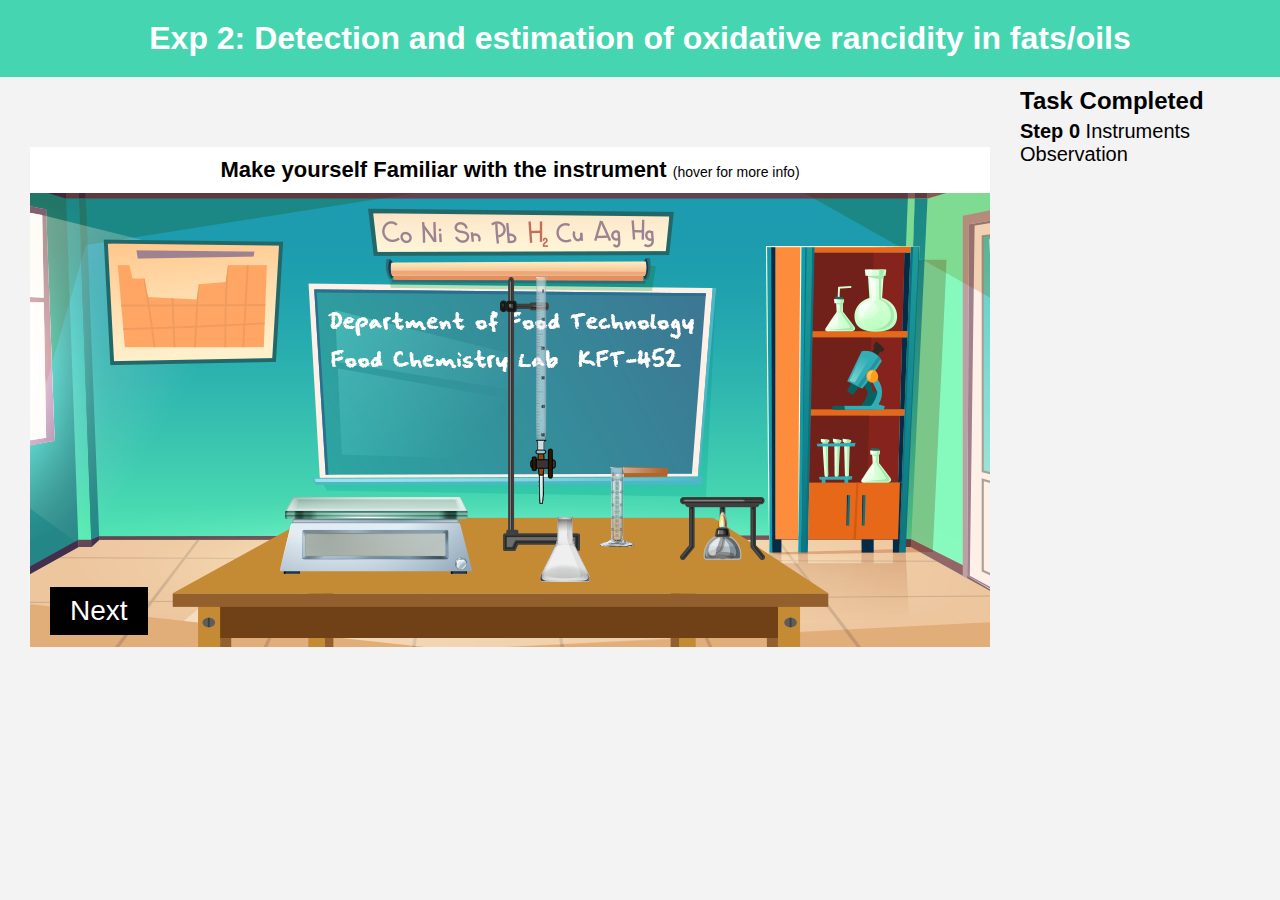
<file: simulation/index.html>
<!DOCTYPE html>
<html lang="en">

<head>
  <meta charset="UTF-8">
  <title>HBTU vLab</title>

  <link rel="stylesheet" href="./style/index.css" />
</head>

<body>
  <header>
    <h1>Exp 2: Detection and estimation of oxidative rancidity in fats/oils</h1>
  </header>

  <main>
    <div class="super-container">
      <div class="hero">
        <div id="expriment" style="background-image: url('./assets/bg.png');">
          <div class="step active" id="step-0">
            <p style="text-align: center; font-size: 22px; width: 100%; background: #fff;padding: 10px 0;">Make yourself
              Familiar with the instrument <small style="font-size: 14px;">(hover for more info)</small>
            </p>

            <div class="instruments">
              <span class="tooltip element" style="top: 320px;left: 570px;">
                <img src="./assets/measuring cylinder.png" />
                <span class="tooltiptext">Measuring cylinder</span>
              </span>
              <span class="tooltip element" style="top: 370px;left: 510px;">
                <img src="./assets/empty flask.png" />
                <span class="tooltiptext">Conical Flask</span>
              </span>
              <span class="tooltip element" style="left: 250px;top: 350px;">
                <img src="./assets/weighing-scale.png" />
                <span class="tooltiptext">Weighing Scale</span>
              </span>

              <span class="tooltip element" style="left: 650px;top: 350px;">
                <img src="./assets/gas stove.png" />
                <span class="tooltiptext">Burner</span>
              </span>

              <span class="tooltip element" style="top: 130px; left: 500px; z-index: 1;">
                <img src="./assets/burette/ff0.png" />
                <span class="tooltiptext">Burette</span>
              </span>

              <img src="assets/burette/burette stand.png" class="element" style="top: 130px; left: 470px;z-index: 0;">
            </div>

          </div>

          <div class="step" id="step-1">
            <p style="text-align: center; font-size: 28px; background: #fff;padding: 10px 0;">Step 1: Select the sample
            </p>

            <div class="instruments step1-tools">
              <div class="element tooltip" onclick="selectSample(this, 0)" style="left: 260px;top: 280px;">
                <img src="./assets/Fresh Oil.png" />
                <div class="tooltiptext">Select This Sample</div>
              </div>
              <div class="element tooltip" onclick="selectSample(this, 1)" style="left: 370px;top: 280px;">
                <img src="./assets/1passoil.png" />
                <div class="tooltiptext">Select This Sample</div>
              </div>
              <div class="element tooltip" onclick="selectSample(this, 2)" style="left: 490px;top: 280px;">
                <img src="./assets/2passoil.png" />
                <div class="tooltiptext">Select This Sample</div>
              </div>
              <div class="element tooltip" onclick="selectSample(this, 3)" style="left: 600px;top: 280px;">
                <img src="./assets/fresh ghee.png" />
                <div class="tooltiptext">Select This Sample</div>
              </div>
            </div>
          </div>

          <div id="potential-step" class="potential-step">
            <p style="text-align: center; font-size: 28px;background: #fff;padding-top: 10px">
              Step 1-1: Melt the solid Mixture <br />
            <div
              style="margin-top:5px;background:lightyellow;font-weight:600; padding: 5px 0; font-size: 18px; text-align: center;">
              ⚠
              Please proceed with caution while working with burner</div>
            </p>

            <div class="instruments">
              <div class="element" onclick="turnOnHotPlate()" id="hotplate1"
                style="top: 350px;left: 373px; display: flex; justify-content: center;align-items: center;flex-direction: column;">
                <img src="./assets/hot plate off.png" />
                <small style="background: #000; color:#fff; padding: 4px; margin-top: 10px;">click to turn on hot
                  plate</small>
              </div>

              <div class="element" onclick="placeFlaskOnBurner()" id="step-1-5-flask"
                style="top: 250px;left: 550px;display: flex; justify-content: center;align-items: center;flex-direction: column;">
                <img src="./assets/ghee melting/0.png" />
                <small style="background: #000; color:#fff; padding: 4px; margin-top: 10px;opacity: 0;">click to place
                  flask</small>
              </div>
            </div>

            <div class="popup-question question-1" style="opacity: 0;">
              <p style="margin: 10px;">Generally fats are solid at room temperature
              </p>
              <select style="margin: 10px;" class="question" onchange="validateanswer('.question-1', 1)">
                <option value="0">---Select Answer---</option>
                <option value="1">True</option>
                <option value="2">False</option>
              </select>
              <p style="margin: 10px;" class="answer"></p>
            </div>
          </div>

          <div class="step" id="step-2">
            <p style="text-align: center; font-size: 28px;background: #fff;padding: 10px 0;">Step 2: Weigh 5g of oil/fat
              sample in conical flask</p>

            <div class="instruments">

              <div id="sampleimage" onclick="hoverSample()" class="element"
                style="top: 260px;left: 600px;display: flex;justify-content: center;align-items: center;flex-direction: column;">
                <img />
                <small style="opacity: 0;background: #000; color:#fff; padding: 4px; margin-top: 10px;">click to hold
                  sample</small>
              </div>

              <div class="element" id="placeflask" onclick="placeFlask()">
                <img src="./assets/empty flask.png" id="step-2-flask" />
                <small style="background: #000; color:#fff; padding: 4px; margin-top: 10px;">
                  click to place flask</small>
              </div>

              <img src="./assets/weighing-scale.png" class="element" style="top: 350px;left: 230px;" />
            </div>

            <button class="element" onclick="addSample()" style="top: 430px;left: 200px; opacity: 0;">
              <img src="./assets/add.svg">
            </button>

            <button class="element" onclick="zeroReading()"
              style="top: 430px;left: 300px; opacity: 0;z-index: 5;font-size: 28px;font-weight: 400;font-family: monospace;">
              <img src="./assets/zero.svg">
            </button>

            <button class="element" onclick="removeSample()" style="top: 430px;left: 400px; opacity: 0;">
              <img src="./assets/remove.svg">
            </button>

            <div class="element reading-meter">
              <div id="sample-reading">0.0</div>
            </div>

            <div class="popup-question question-2" style="opacity: 0;">
              <p style="margin: 10px;">What is the required quantity of sample to be taken for estimation of peroxide value of oil/fat
              </p>
              <select style="margin: 10px;" class="question" onchange="validateanswer('.question-2', 1)">
                <option value="0">---Select Answer---</option>
                <option value="1">2-5 g</option>
                <option value="2">10-20 g</option>
                <option value="2">20-30 g</option>
                <option value="2">30-40 g</option>
              </select>
              <p style="margin: 10px;" class="answer"></p>
            </div>

          </div>

          <div class="step" id="step-3">
            <p style="text-align: center; font-size: 22px;background: #fff;padding: 10px 0;">Step 3: Add 30 ml acetic
              acid-chloroform solution in the sample flask and swirl to dissolve</p>

            <div class="instruments">
              <div class="element" id="step3flask" onclick="pourAlcohol()"
                style="top: 330px; left: 285px; display: flex;justify-content: center;align-items: center;flex-direction: column;">
                <img />
                <small style="background: #000; color:#fff; padding: 4px; margin-top: 5px;opacity: 0;">click to pour
                  acid solution</small>
              </div>

              <div class="element" id="measuring" onclick="measureAlcohol()"
                style="top: 300px;left: 415px; display: flex;justify-content: center;align-items: center;flex-direction: column;">
                <img src="./assets/cylinder/cylinder.png" />
                <small style="background: #000; color:#fff; padding: 4px; margin-top: 5px;">click to pour
                  acid solution</small>
              </div>

              <img src="./assets/bottle.png" id="alcoholbottle" class="element" style="top: 299px;left: 620px;" />
              <img src="./assets/bottle cap.png" id="alcoholCabottleCap" class="element"
                style="top: 290px; left: 635px;" />

            </div>

            <div class="popup-question question-3" style="opacity: 0;">
              <p style="margin: 10px;">In what ratio acetic acid and Chloroform solution is prepared</p>
              <select style="margin: 10px;" class="question" onchange="validateanswer('.question-3', 3)">
                <option value="0">---Select Answer---</option>
                <option value="1">2:2</option>
                <option value="2">1:2</option>
                <option value="3">3:2</option>
                <option value="4">2:3</option>
              </select>
              <p style="margin: 10px;" class="answer"></p>
            </div>

          </div>

          <div class="step" id="step-3-5">
            <p style="text-align: center; font-size: 28px;background: #fff;padding-top: 10px">
              Step 4: Add 0.5 ml saturated KI solution and shake it for 1 min
            </p>

            <div class="instruments">
              <img id="step-3-5-flask" class="element" style="top: 350px;left: 280px;" />
              <img src="./assets/ki solution.png" class="element" style="top: 350px;left: 550px;" />

              <div class="element" id="step-3-5-pipette" onclick="suckitandsee()"
                style="top: 250px;left: 400px; display: flex; justify-content: center;align-items: center;flex-direction: column;">
                <img src="./assets/pipette button.png" id="pipetteButton" />
                <img src="./assets/pipette.png" style="z-index: 2;" />
                <small style="background: #000; color:#fff; padding: 4px; margin-top: 10px;">click to suck KI
                  solution</small>
              </div>
            </div>
          </div>

          <div class="step" id="step-3-9">
            <p style="text-align: center; font-size: 22px;background: #fff;padding: 10px 0;">
              Step 5: Add 30 ml distilled water
            </p>

            <div class="instruments">
              <div class="element" id="step-3-9-flask" onclick="pourWater()"
                style="top: 350px; left: 283px; display: flex;justify-content: center;align-items: center;flex-direction: column;">
                <img src="./assets/flask.png" />
                <small style="background: #000; color:#fff; padding: 4px; margin-top: 5px;opacity: 0;">click to pour
                  distilled water</small>
              </div>

              <div class="element" id="measuring2" onclick="measureWater()"
                style="top: 330px;left: 415px; display: flex;justify-content: center;align-items: center;flex-direction: column;">
                <img src="./assets/measuring cylinder.png" />
                <small style="background: #000; color:#fff; padding: 4px; margin-top: 5px;">click to pour
                  distilled water</small>
              </div>

              <img src="./assets/bottle cap water.png" id="waterBottleCap" class="element"
                style="top:290px;left: 645px;" />
              <img src="./assets/Distilled Water.png" id="waterBottle" class="element"
                style="top: 300px;left: 620px;" />
            </div>
          </div>

          <div class="step" id="step-6">
            <p style="text-align: center; font-size: 18px;background: #fff;padding: 10px 0;">Step 6: Titrate the mixture
              with 0.1 N sodium thio-sulphate solution until yellow color is almost gone</p>

            <div class="instruments">
              <img class="element" id="burettestep6" src="./assets/burette/ff0.png" style="left: 460px; top: 100px; " />
              <img class="element" src="./assets/burette stand.png" style="left: 430px; top: 140px;" />
              <img class="element" id="step-6-flask" style="left: 446px; top: 370px;" />

              <button class="element"
                style="opacity: 0; top:250px;left: 300px;font-weight: 600; background: #000; color: #fff;"
                onclick="openKnob()">Open Knob</button>
              <button class="element"
                style="opacity: 0; top:250px;left: 550px;font-weight: 600; background: #000; color: #fff;"
                onclick="closeKnob()">Close Knob</button>
            </div>

            <div class="element" style="bottom:0px; height:50px; width: 100%;  background: #ccc">
              <div
                style="width:100%; height: 100%; background: lightgoldenrodyellow; display:grid; place-items: center;"
                id="readingSlider">
                <p style="font-weight: 600; font-size: 28px; color:#000" id="readingText">0 ml</p>
              </div>
            </div>

            <div class="element" id="naoh" onclick="buretteFill()"
              style="top: 299px;left: 620px; display: flex;justify-content: center;align-items: center;flex-direction: column;">
              <img src="./assets/Na2S2O3.png" />
              <small style="background: #000; color:#fff; padding: 4px; margin-top: 5px;">click to pour
                0.1N NaOH</small>
            </div>

          </div>

          <div class="step" id="step-8">
            <p style="text-align: center; font-size: 22px;background: #fff;padding: 10px 0;">Step 7: Add 0.5 ml 1%
              starch solution</p>

            <div class="instruments">
              <img src="./assets/white flask.png" id="step-8-flask" class="element" style="top: 350px;left: 275px;" />
              <img src="./assets/Starch Soln cap.png" id="starchCap" class="element" style="top: 335px; left: 565px;" />
              <img src="./assets/Starch Soln bottle.png" class="element" style="top: 350px;left: 560px;" />

              <div class="element" id="step-8-pipette" onclick="suckitandsee2()"
                style="top: 250px;left: 400px; display: flex; justify-content: center;align-items: center;flex-direction: column;">
                <img src="./assets/pipette button.png" id="pipetteButton2" />
                <img src="./assets/pipette.png" style="z-index: 2;" />
                <small style="background: #000; color:#fff; padding: 4px; margin-top: 10px;">click to suck
                  solution</small>
              </div>
            </div>

            <div class="popup-question question-4" style="opacity: 0;">
              <p style="margin: 10px;">Which indicator is used in titration for estimation of peroxide value of oil/fat</p>
              <select style="margin: 10px;" class="question" onchange="validateanswer('.question-4', 3)">
                <option value="0">---Select Answer---</option>
                <option value="1">Phenopthelin</option>
                <option value="2">Methylene blue</option>
                <option value="3">Starch</option>
                <option value="4">Bromothymol blue</option>
              </select>
              <p style="margin: 10px;" class="answer"></p>
            </div>

          </div>

          <div class="step" id="step-9">
            <p style="text-align: center; font-size: 22px;background: #fff;padding: 10px 0;">Step 8: Further titrate
              until blue color just disappears</p>

            <div class="instruments">
              <img class="element" id="burettestep9" src="./assets/burette/ff16.png" style="left: 460px; top: 100px;" />
              <img class="element" src="./assets/burette stand.png" style="left: 430px; top: 140px;" />
              <img class="element" id="step-9-flask" src="./assets/blue bottle.png" style="left: 446px; top: 370px; " />

              <button class="element" style="top:250px;left: 300px;font-weight: 600; background: #000; color: #fff;"
                onclick="openKnob1()">Open Knob</button>
              <button class="element" style="top:250px;left: 550px;font-weight: 600; background: #000; color: #fff;"
                onclick="closeKnob1()">Close Knob</button>
            </div>

            <div class="element" style="bottom:0px; height:50px; width: 100%;  background: #ccc">
              <div
                style="width:100%; height: 100%; background: lightgoldenrodyellow; display:grid; place-items: center;"
                id="readingSlider1">
                <p style="font-weight: 600; font-size: 28px; color:#000" id="readingText1">0 ml</p>
              </div>
            </div>

          </div>

          <div class="step" id="step-7" style="background-color: #fff; background-image: unset;padding: 15px;">
            <br />
            <p style="font-size: 28px; text-align: center;">Observation Table</p>
            <br />
            <table style="width: 100%;">
              <tr>
                <th rowspan="2" style="background: #000;font-size: 18px;color: #fff;font-weight: 600;">Selected sample
                </th>
                <th rowspan="2" style="background: #000;font-size: 18px;color: #fff;font-weight: 600;">Weight of
                  sample (g) (W) </th>
                <th rowspan="2" style="background: #000;font-size: 18px;color: #fff;font-weight: 600;">Normality of
                  Sodium thiosulphate solution (N) </th>
                <th colspan="2" style="background: #000;font-size: 18px;color: #fff;font-weight: 600;">Burette reading
                  (ml) </th>
                <th rowspan="2" style="background: #000;font-size: 18px;color: #fff;font-weight: 600;">Titrant used
                  (ml)</th>
              </tr>
              <tr>
                <th>Initial value </th>
                <th>Final value </th>
              </tr>
              <tr>
                <th id="observationSample"></th>
                <th>5.0</th>
                <th>0.1</th>
                <th>0.0</th>
                <th class="observationReading"></th>
                <th class="observationReading"></th>
              </tr>
            </table>

            <br />
            <br />

            <div class="result">
              <p>
                FFA(%) = <input type="text" id="result-user">
                <input type="button" value="Check" style="border: 0;padding: 5px;font-weight: 600;font-size: 18px; background-color: lightgreen;" onclick="validateresult()">
                <input type="button" value="Formula" style="border: 0;padding: 5px;font-weight: 600;font-size: 18px; background-color: lightsalmon;" onclick="toggleformula()">
                <span class="result-status" style="margin-top: 20px; font-weight: 600; font-size: 18px;"></span>
              </p>
            </div>

            <div id="forumla" style="float: right; opacity: 0; margin-right: 20px; margin-top: -65px;">
              <img src="./assets/formula2.png" width="300" />
            </div>

            <table style="opacity: 0; margin-top: 5px;" class="dense result-steps">
              <tr>
                <td rowspan="2" style="font-size: 12px;font-weight: 600;">Peroxide value (mEq peroxide/kg) =</td>
                <th style="font-size: 12px;border-bottom: 1px solid #000; width: 150px;font-weight: 600;">V x N</th>
              </tr>

              <tr>
                <th style="font-size: 12px;font-weight: 600;">W</th>
              </tr>

              <tr>
                <td rowspan="2" style="font-size: 12px;font-weight: 600;">Peroxide value (mEq peroxide/kg) =</td>
                <th style="font-size: 12px;border-bottom: 1px solid #000;width: 150px;font-weight: 600;">
                  <span class="observationReading"></span> x 0.1</th>
              </tr>

              <tr>
                <th style="font-size: 12px;font-weight: 600;">5</th>
              </tr>

              <tr>
                <td style="font-size: 12px;font-weight: 600;">Peroxide value (mEq peroxide/kg) =</td>
                <th style="font-size: 12px;font-weight: 600;" id="result1"></th>
              </tr>
            </table>

            <div class="popup-question question-5" style="opacity: 0;">
              <p style="margin: 10px;">Fresh oil sample has less peroxide value than used oil which indicates its good quality and better shelf-life</p>
              <select style="margin: 10px;" class="question" onchange="validateanswer('.question-5', 1)">
                <option value="0">---Select Answer---</option>
                <option value="1">True</option>
                <option value="2">False</option>
              </select>
              <p style="margin: 10px;" class="answer"></p>
            </div>
          </div>


          <div class="step" id="step-8" style="background-color: #d4dbff; background-image: unset; padding: 20px;">
            <p style="font-size: 28px; text-align: left;">Inference</p>

            <div class="popup-question question-6" style="opacity: 0;">
              <p style="margin: 10px;">The rancid oil has the peroxide value (mEq peroxide/kg) in the range of  </p>
              <select style="margin: 10px;" class="question"
                onchange="validateanswer('.question-6', 4); gsap.to('.inferencetext', {delay: 2.5, opacity:1});  addTask('<b>Step 10</b>Inference')">
                <option value="0">--Select Answer--</option>
                <option value="1">5-10</option>
                <option value="2">10-20</option>
                <option value="2">20-30</option>
                <option value="2">30-40</option>
              </select>
              <p style="margin: 10px;" class="answer"></p>
            </div>

            <p class="inferencetext" style="opacity: 0; font-size: 18px; text-align: center; margin-top: 20px;">
              The rancid oil has the Peroxe value in the range of 30-40 mEq/kg as per FSSAI standard.<br/>
              The peroxide value of the given sample is 9.2%. So, this sample is safe for edible purposes. 
            </p>
          </div>

        </div>
      </div>

      <div id="sidebar">
        <h1>Task Completed</h1>
        <ul id="taskslist">
          <li><b>Step 0</b> Instruments Observation</li>
        </ul>
      </div>
    </div>

    <div id="controls" class="active">
      <button id="nextbutton" onclick="next()" style="font-size: 28px;background: #000;color: #fff;">
        Next
      </button>
    </div>
  </main>

  <script src="./scripts/gsap.min.js"></script>
  <script src="./scripts/index.js"></script>
  <script src="./scripts/step1.js"></script>
  <script src="./scripts/step1.5.js"></script>
  <script src="./scripts/step2.js"></script>
  <script src="./scripts/step3.js"></script>
  <script src="./scripts/step3.5.js"></script>
  <script src="./scripts/step3.9.js"></script>
  <script src="./scripts/step5.js"></script>
  <script src="./scripts/step6.js"></script>
  <script src="./scripts/step8.js"></script>
  <script src="./scripts/step9.js"></script>
<script src="../assets/js/iframeResize.js"></script></body>

</html>
</file>
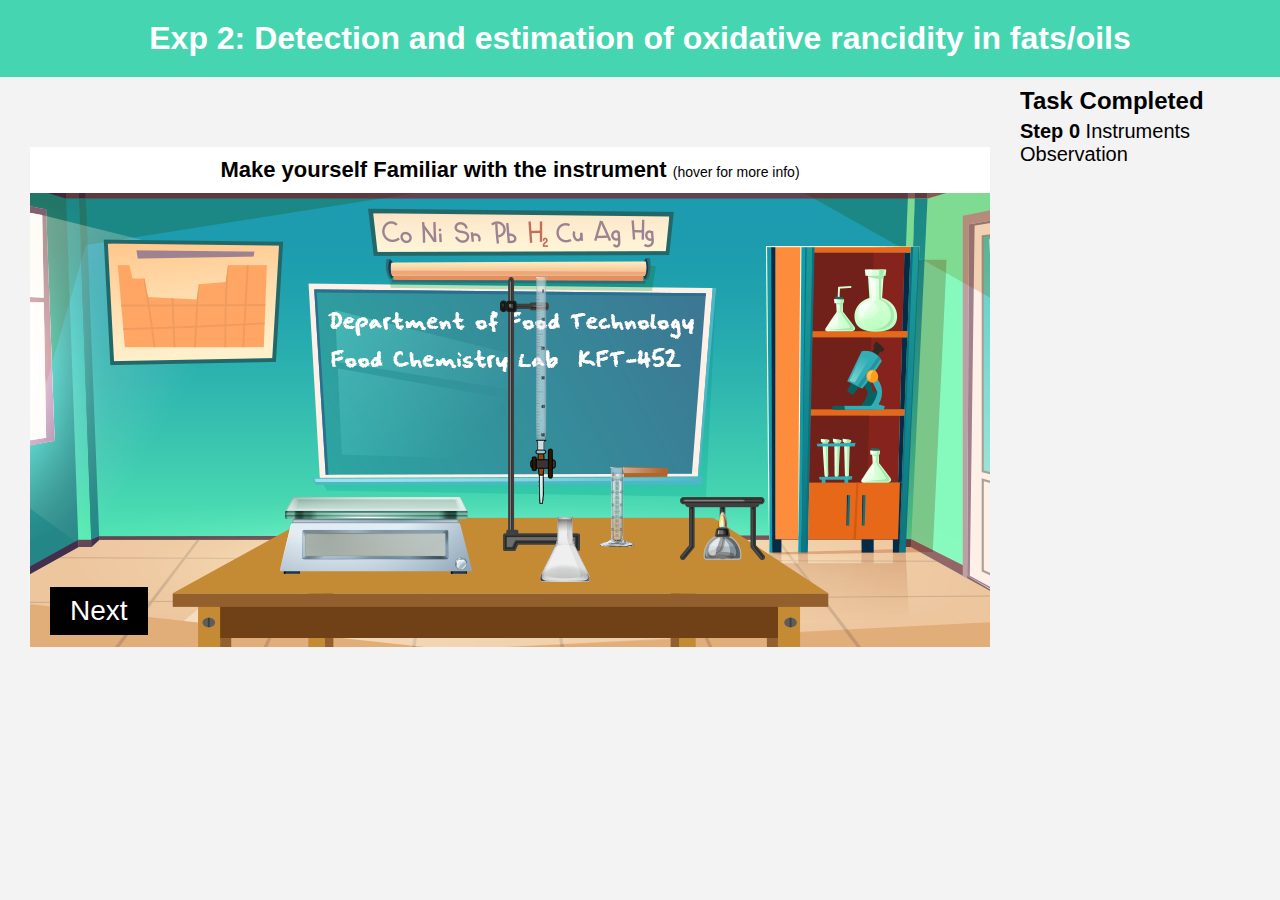
<file: experiment/simulation/index.html>
<!DOCTYPE html>
<html lang="en">

<head>
  <meta charset="UTF-8">
  <title>HBTU vLab</title>

  <link rel="stylesheet" href="./style/index.css" />
</head>

<body>
  <header>
    <h1>Exp 2: Detection and estimation of oxidative rancidity in fats/oils</h1>
  </header>

  <main>
    <div class="super-container">
      <div class="hero">
        <div id="expriment" style="background-image: url('./assets/bg.png');">
          <div class="step active" id="step-0">
            <p style="text-align: center; font-size: 22px; width: 100%; background: #fff;padding: 10px 0;">Make yourself
              Familiar with the instrument <small style="font-size: 14px;">(hover for more info)</small>
            </p>

            <div class="instruments">
              <span class="tooltip element" style="top: 320px;left: 570px;">
                <img src="./assets/measuring cylinder.png" />
                <span class="tooltiptext">Measuring cylinder</span>
              </span>
              <span class="tooltip element" style="top: 370px;left: 510px;">
                <img src="./assets/empty flask.png" />
                <span class="tooltiptext">Conical Flask</span>
              </span>
              <span class="tooltip element" style="left: 250px;top: 350px;">
                <img src="./assets/weighing-scale.png" />
                <span class="tooltiptext">Weighing Scale</span>
              </span>

              <span class="tooltip element" style="left: 650px;top: 350px;">
                <img src="./assets/gas stove.png" />
                <span class="tooltiptext">Burner</span>
              </span>

              <span class="tooltip element" style="top: 130px; left: 500px; z-index: 1;">
                <img src="./assets/burette/ff0.png" />
                <span class="tooltiptext">Burette</span>
              </span>

              <img src="assets/burette/burette stand.png" class="element" style="top: 130px; left: 470px;z-index: 0;">
            </div>

          </div>

          <div class="step" id="step-1">
            <p style="text-align: center; font-size: 28px; background: #fff;padding: 10px 0;">Step 1: Select the sample
            </p>

            <div class="instruments step1-tools">
              <div class="element tooltip" onclick="selectSample(this, 0)" style="left: 260px;top: 280px;">
                <img src="./assets/Fresh Oil.png" />
                <div class="tooltiptext">Select This Sample</div>
              </div>
              <div class="element tooltip" onclick="selectSample(this, 1)" style="left: 370px;top: 280px;">
                <img src="./assets/1passoil.png" />
                <div class="tooltiptext">Select This Sample</div>
              </div>
              <div class="element tooltip" onclick="selectSample(this, 2)" style="left: 490px;top: 280px;">
                <img src="./assets/2passoil.png" />
                <div class="tooltiptext">Select This Sample</div>
              </div>
              <div class="element tooltip" onclick="selectSample(this, 3)" style="left: 600px;top: 280px;">
                <img src="./assets/fresh ghee.png" />
                <div class="tooltiptext">Select This Sample</div>
              </div>
            </div>
          </div>

          <div id="potential-step" class="potential-step">
            <p style="text-align: center; font-size: 28px;background: #fff;padding-top: 10px">
              Step 1-1: Melt the solid Mixture <br />
            <div
              style="margin-top:5px;background:lightyellow;font-weight:600; padding: 5px 0; font-size: 18px; text-align: center;">
              ⚠
              Please proceed with caution while working with burner</div>
            </p>

            <div class="instruments">
              <div class="element" onclick="turnOnHotPlate()" id="hotplate1"
                style="top: 350px;left: 373px; display: flex; justify-content: center;align-items: center;flex-direction: column;">
                <img src="./assets/hot plate off.png" />
                <small style="background: #000; color:#fff; padding: 4px; margin-top: 10px;">click to turn on hot
                  plate</small>
              </div>

              <div class="element" onclick="placeFlaskOnBurner()" id="step-1-5-flask"
                style="top: 250px;left: 550px;display: flex; justify-content: center;align-items: center;flex-direction: column;">
                <img src="./assets/ghee melting/0.png" />
                <small style="background: #000; color:#fff; padding: 4px; margin-top: 10px;opacity: 0;">click to place
                  flask</small>
              </div>
            </div>

            <div class="popup-question question-1" style="opacity: 0;">
              <p style="margin: 10px;">Generally fats are solid at room temperature
              </p>
              <select style="margin: 10px;" class="question" onchange="validateanswer('.question-1', 1)">
                <option value="0">---Select Answer---</option>
                <option value="1">True</option>
                <option value="2">False</option>
              </select>
              <p style="margin: 10px;" class="answer"></p>
            </div>
          </div>

          <div class="step" id="step-2">
            <p style="text-align: center; font-size: 28px;background: #fff;padding: 10px 0;">Step 2: Weigh 5g of oil/fat
              sample in conical flask</p>

            <div class="instruments">

              <div id="sampleimage" onclick="hoverSample()" class="element"
                style="top: 260px;left: 600px;display: flex;justify-content: center;align-items: center;flex-direction: column;">
                <img />
                <small style="opacity: 0;background: #000; color:#fff; padding: 4px; margin-top: 10px;">click to hold
                  sample</small>
              </div>

              <div class="element" id="placeflask" onclick="placeFlask()">
                <img src="./assets/empty flask.png" id="step-2-flask" />
                <small style="background: #000; color:#fff; padding: 4px; margin-top: 10px;">
                  click to place flask</small>
              </div>

              <img src="./assets/weighing-scale.png" class="element" style="top: 350px;left: 230px;" />
            </div>

            <button class="element" onclick="addSample()" style="top: 430px;left: 200px; opacity: 0;">
              <img src="./assets/add.svg">
            </button>

            <button class="element" onclick="zeroReading()"
              style="top: 430px;left: 300px; opacity: 0;z-index: 5;font-size: 28px;font-weight: 400;font-family: monospace;">
              <img src="./assets/zero.svg">
            </button>

            <button class="element" onclick="removeSample()" style="top: 430px;left: 400px; opacity: 0;">
              <img src="./assets/remove.svg">
            </button>

            <div class="element reading-meter">
              <div id="sample-reading">0.0</div>
            </div>

            <div class="popup-question question-2" style="opacity: 0;">
              <p style="margin: 10px;">What is the required quantity of sample to be taken for estimation of peroxide value of oil/fat
              </p>
              <select style="margin: 10px;" class="question" onchange="validateanswer('.question-2', 1)">
                <option value="0">---Select Answer---</option>
                <option value="1">2-5 g</option>
                <option value="2">10-20 g</option>
                <option value="2">20-30 g</option>
                <option value="2">30-40 g</option>
              </select>
              <p style="margin: 10px;" class="answer"></p>
            </div>

          </div>

          <div class="step" id="step-3">
            <p style="text-align: center; font-size: 22px;background: #fff;padding: 10px 0;">Step 3: Add 30 ml acetic
              acid-chloroform solution in the sample flask and swirl to dissolve</p>

            <div class="instruments">
              <div class="element" id="step3flask" onclick="pourAlcohol()"
                style="top: 330px; left: 285px; display: flex;justify-content: center;align-items: center;flex-direction: column;">
                <img />
                <small style="background: #000; color:#fff; padding: 4px; margin-top: 5px;opacity: 0;">click to pour
                  acid solution</small>
              </div>

              <div class="element" id="measuring" onclick="measureAlcohol()"
                style="top: 300px;left: 415px; display: flex;justify-content: center;align-items: center;flex-direction: column;">
                <img src="./assets/cylinder/cylinder.png" />
                <small style="background: #000; color:#fff; padding: 4px; margin-top: 5px;">click to pour
                  acid solution</small>
              </div>

              <img src="./assets/bottle.png" id="alcoholbottle" class="element" style="top: 299px;left: 620px;" />
              <img src="./assets/bottle cap.png" id="alcoholCabottleCap" class="element"
                style="top: 290px; left: 635px;" />

            </div>

            <div class="popup-question question-3" style="opacity: 0;">
              <p style="margin: 10px;">In what ratio acetic acid and Chloroform solution is prepared</p>
              <select style="margin: 10px;" class="question" onchange="validateanswer('.question-3', 3)">
                <option value="0">---Select Answer---</option>
                <option value="1">2:2</option>
                <option value="2">1:2</option>
                <option value="3">3:2</option>
                <option value="4">2:3</option>
              </select>
              <p style="margin: 10px;" class="answer"></p>
            </div>

          </div>

          <div class="step" id="step-3-5">
            <p style="text-align: center; font-size: 28px;background: #fff;padding-top: 10px">
              Step 4: Add 0.5 ml saturated KI solution and shake it for 1 min
            </p>

            <div class="instruments">
              <img id="step-3-5-flask" class="element" style="top: 350px;left: 280px;" />
              <img src="./assets/ki solution.png" class="element" style="top: 350px;left: 550px;" />

              <div class="element" id="step-3-5-pipette" onclick="suckitandsee()"
                style="top: 250px;left: 400px; display: flex; justify-content: center;align-items: center;flex-direction: column;">
                <img src="./assets/pipette button.png" id="pipetteButton" />
                <img src="./assets/pipette.png" style="z-index: 2;" />
                <small style="background: #000; color:#fff; padding: 4px; margin-top: 10px;">click to suck KI
                  solution</small>
              </div>
            </div>
          </div>

          <div class="step" id="step-3-9">
            <p style="text-align: center; font-size: 22px;background: #fff;padding: 10px 0;">
              Step 5: Add 30 ml distilled water
            </p>

            <div class="instruments">
              <div class="element" id="step-3-9-flask" onclick="pourWater()"
                style="top: 350px; left: 283px; display: flex;justify-content: center;align-items: center;flex-direction: column;">
                <img src="./assets/flask.png" />
                <small style="background: #000; color:#fff; padding: 4px; margin-top: 5px;opacity: 0;">click to pour
                  distilled water</small>
              </div>

              <div class="element" id="measuring2" onclick="measureWater()"
                style="top: 330px;left: 415px; display: flex;justify-content: center;align-items: center;flex-direction: column;">
                <img src="./assets/measuring cylinder.png" />
                <small style="background: #000; color:#fff; padding: 4px; margin-top: 5px;">click to pour
                  distilled water</small>
              </div>

              <img src="./assets/bottle cap water.png" id="waterBottleCap" class="element"
                style="top:290px;left: 645px;" />
              <img src="./assets/Distilled Water.png" id="waterBottle" class="element"
                style="top: 300px;left: 620px;" />
            </div>
          </div>

          <div class="step" id="step-6">
            <p style="text-align: center; font-size: 18px;background: #fff;padding: 10px 0;">Step 6: Titrate the mixture
              with 0.1 N sodium thio-sulphate solution until yellow color is almost gone</p>

            <div class="instruments">
              <img class="element" id="burettestep6" src="./assets/burette/ff0.png" style="left: 460px; top: 100px; " />
              <img class="element" src="./assets/burette stand.png" style="left: 430px; top: 140px;" />
              <img class="element" id="step-6-flask" style="left: 446px; top: 370px;" />

              <button class="element"
                style="opacity: 0; top:250px;left: 300px;font-weight: 600; background: #000; color: #fff;"
                onclick="openKnob()">Open Knob</button>
              <button class="element"
                style="opacity: 0; top:250px;left: 550px;font-weight: 600; background: #000; color: #fff;"
                onclick="closeKnob()">Close Knob</button>
            </div>

            <div class="element" style="bottom:0px; height:50px; width: 100%;  background: #ccc">
              <div
                style="width:100%; height: 100%; background: lightgoldenrodyellow; display:grid; place-items: center;"
                id="readingSlider">
                <p style="font-weight: 600; font-size: 28px; color:#000" id="readingText">0 ml</p>
              </div>
            </div>

            <div class="element" id="naoh" onclick="buretteFill()"
              style="top: 299px;left: 620px; display: flex;justify-content: center;align-items: center;flex-direction: column;">
              <img src="./assets/Na2S2O3.png" />
              <small style="background: #000; color:#fff; padding: 4px; margin-top: 5px;">click to pour
                0.1N NaOH</small>
            </div>

          </div>

          <div class="step" id="step-8">
            <p style="text-align: center; font-size: 22px;background: #fff;padding: 10px 0;">Step 7: Add 0.5 ml 1%
              starch solution</p>

            <div class="instruments">
              <img src="./assets/white flask.png" id="step-8-flask" class="element" style="top: 350px;left: 275px;" />
              <img src="./assets/Starch Soln cap.png" id="starchCap" class="element" style="top: 335px; left: 565px;" />
              <img src="./assets/Starch Soln bottle.png" class="element" style="top: 350px;left: 560px;" />

              <div class="element" id="step-8-pipette" onclick="suckitandsee2()"
                style="top: 250px;left: 400px; display: flex; justify-content: center;align-items: center;flex-direction: column;">
                <img src="./assets/pipette button.png" id="pipetteButton2" />
                <img src="./assets/pipette.png" style="z-index: 2;" />
                <small style="background: #000; color:#fff; padding: 4px; margin-top: 10px;">click to suck
                  solution</small>
              </div>
            </div>

            <div class="popup-question question-4" style="opacity: 0;">
              <p style="margin: 10px;">Which indicator is used in titration for estimation of peroxide value of oil/fat</p>
              <select style="margin: 10px;" class="question" onchange="validateanswer('.question-4', 3)">
                <option value="0">---Select Answer---</option>
                <option value="1">Phenopthelin</option>
                <option value="2">Methylene blue</option>
                <option value="3">Starch</option>
                <option value="4">Bromothymol blue</option>
              </select>
              <p style="margin: 10px;" class="answer"></p>
            </div>

          </div>

          <div class="step" id="step-9">
            <p style="text-align: center; font-size: 22px;background: #fff;padding: 10px 0;">Step 8: Further titrate
              until blue color just disappears</p>

            <div class="instruments">
              <img class="element" id="burettestep9" src="./assets/burette/ff16.png" style="left: 460px; top: 100px;" />
              <img class="element" src="./assets/burette stand.png" style="left: 430px; top: 140px;" />
              <img class="element" id="step-9-flask" src="./assets/blue bottle.png" style="left: 446px; top: 370px; " />

              <button class="element" style="top:250px;left: 300px;font-weight: 600; background: #000; color: #fff;"
                onclick="openKnob1()">Open Knob</button>
              <button class="element" style="top:250px;left: 550px;font-weight: 600; background: #000; color: #fff;"
                onclick="closeKnob1()">Close Knob</button>
            </div>

            <div class="element" style="bottom:0px; height:50px; width: 100%;  background: #ccc">
              <div
                style="width:100%; height: 100%; background: lightgoldenrodyellow; display:grid; place-items: center;"
                id="readingSlider1">
                <p style="font-weight: 600; font-size: 28px; color:#000" id="readingText1">0 ml</p>
              </div>
            </div>

          </div>

          <div class="step" id="step-7" style="background-color: #fff; background-image: unset;padding: 15px;">
            <br />
            <p style="font-size: 28px; text-align: center;">Observation Table</p>
            <br />
            <table style="width: 100%;">
              <tr>
                <th rowspan="2" style="background: #000;font-size: 18px;color: #fff;font-weight: 600;">Selected sample
                </th>
                <th rowspan="2" style="background: #000;font-size: 18px;color: #fff;font-weight: 600;">Weight of
                  sample (g) (W) </th>
                <th rowspan="2" style="background: #000;font-size: 18px;color: #fff;font-weight: 600;">Normality of
                  Sodium thiosulphate solution (N) </th>
                <th colspan="2" style="background: #000;font-size: 18px;color: #fff;font-weight: 600;">Burette reading
                  (ml) </th>
                <th rowspan="2" style="background: #000;font-size: 18px;color: #fff;font-weight: 600;">Titrant used
                  (ml)</th>
              </tr>
              <tr>
                <th>Initial value </th>
                <th>Final value </th>
              </tr>
              <tr>
                <th id="observationSample"></th>
                <th>5.0</th>
                <th>0.1</th>
                <th>0.0</th>
                <th class="observationReading"></th>
                <th class="observationReading"></th>
              </tr>
            </table>

            <br />
            <br />

            <div class="result">
              <p>
                FFA(%) = <input type="text" id="result-user">
                <input type="button" value="Check" style="border: 0;padding: 5px;font-weight: 600;font-size: 18px; background-color: lightgreen;" onclick="validateresult()">
                <input type="button" value="Formula" style="border: 0;padding: 5px;font-weight: 600;font-size: 18px; background-color: lightsalmon;" onclick="toggleformula()">
                <span class="result-status" style="margin-top: 20px; font-weight: 600; font-size: 18px;"></span>
              </p>
            </div>

            <div id="forumla" style="float: right; opacity: 0; margin-right: 20px; margin-top: -65px;">
              <img src="./assets/formula2.png" width="300" />
            </div>

            <table style="opacity: 0; margin-top: 5px;" class="dense result-steps">
              <tr>
                <td rowspan="2" style="font-size: 12px;font-weight: 600;">Peroxide value (mEq peroxide/kg) =</td>
                <th style="font-size: 12px;border-bottom: 1px solid #000; width: 150px;font-weight: 600;">V x N</th>
              </tr>

              <tr>
                <th style="font-size: 12px;font-weight: 600;">W</th>
              </tr>

              <tr>
                <td rowspan="2" style="font-size: 12px;font-weight: 600;">Peroxide value (mEq peroxide/kg) =</td>
                <th style="font-size: 12px;border-bottom: 1px solid #000;width: 150px;font-weight: 600;">
                  <span class="observationReading"></span> x 0.1</th>
              </tr>

              <tr>
                <th style="font-size: 12px;font-weight: 600;">5</th>
              </tr>

              <tr>
                <td style="font-size: 12px;font-weight: 600;">Peroxide value (mEq peroxide/kg) =</td>
                <th style="font-size: 12px;font-weight: 600;" id="result1"></th>
              </tr>
            </table>

            <div class="popup-question question-5" style="opacity: 0;">
              <p style="margin: 10px;">Fresh oil sample has less peroxide value than used oil which indicates its good quality and better shelf-life</p>
              <select style="margin: 10px;" class="question" onchange="validateanswer('.question-5', 1)">
                <option value="0">---Select Answer---</option>
                <option value="1">True</option>
                <option value="2">False</option>
              </select>
              <p style="margin: 10px;" class="answer"></p>
            </div>
          </div>


          <div class="step" id="step-8" style="background-color: #d4dbff; background-image: unset; padding: 20px;">
            <p style="font-size: 28px; text-align: left;">Inference</p>

            <div class="popup-question question-6" style="opacity: 0;">
              <p style="margin: 10px;">The rancid oil has the peroxide value (mEq peroxide/kg) in the range of  </p>
              <select style="margin: 10px;" class="question"
                onchange="validateanswer('.question-6', 4); gsap.to('.inferencetext', {delay: 2.5, opacity:1});  addTask('<b>Step 10</b>Inference')">
                <option value="0">--Select Answer--</option>
                <option value="1">5-10</option>
                <option value="2">10-20</option>
                <option value="2">20-30</option>
                <option value="2">30-40</option>
              </select>
              <p style="margin: 10px;" class="answer"></p>
            </div>

            <p class="inferencetext" style="opacity: 0; font-size: 18px; text-align: center; margin-top: 20px;">
              The rancid oil has the Peroxe value in the range of 30-40 mEq/kg as per FSSAI standard.<br/>
              The peroxide value of the given sample is 9.2%. So, this sample is safe for edible purposes. 
            </p>
          </div>

        </div>
      </div>

      <div id="sidebar">
        <h1>Task Completed</h1>
        <ul id="taskslist">
          <li><b>Step 0</b> Instruments Observation</li>
        </ul>
      </div>
    </div>

    <div id="controls" class="active">
      <button id="nextbutton" onclick="next()" style="font-size: 28px;background: #000;color: #fff;">
        Next
      </button>
    </div>
  </main>

  <script src="./scripts/gsap.min.js"></script>
  <script src="./scripts/index.js"></script>
  <script src="./scripts/step1.js"></script>
  <script src="./scripts/step1.5.js"></script>
  <script src="./scripts/step2.js"></script>
  <script src="./scripts/step3.js"></script>
  <script src="./scripts/step3.5.js"></script>
  <script src="./scripts/step3.9.js"></script>
  <script src="./scripts/step5.js"></script>
  <script src="./scripts/step6.js"></script>
  <script src="./scripts/step8.js"></script>
  <script src="./scripts/step9.js"></script>
</body>

</html>
</file>
<file: simulation/style/index.css>
* {
    box-sizing: border-box;
    margin: 0;
    padding: 0;

    font-family: -apple-system, BlinkMacSystemFont, 'Segoe UI', Roboto, Oxygen, Ubuntu, Cantarell, 'Open Sans', 'Helvetica Neue', sans-serif;
    font-weight: 300;
  }

  /*
  .tooltip {
    position: relative;
    display: inline-block;
  }*/

  .popup-question{
    position: absolute;
    left: 300px;
    top: 100px;
    width: 400px;
    padding: 20px;
    background: #fff;
    z-index: 5;
    box-shadow: 0 0 10px rgba(0,0,0,.3);
    border-radius: 10px;
  }
  
  .tooltip .tooltiptext {
    width: 120px;
    visibility: hidden;
    background-color: #000;
    color: #fff;
    font-weight: 600;
    text-align: center;
    padding: 8px 0;
   
    position: absolute;
    z-index: 2;

    bottom: 105%;
    left: 50%;
    margin-left: -60px;
  }
  
  .tooltip:hover .tooltiptext {
    visibility: visible;
  }

  header {
    text-align: center;
    padding: 20px;

    background: rgb(69 213 177);
    color: #fff;
  }

  body {
    background: rgb(243, 243, 243);
  }

  .hero {
    display: flex;
    justify-content: center;
    padding: 30px;
  }

  #expriment{
    width: 960px;
    height: 500px;
    margin:30px 0;
  }

  #controls {
    display: none;
    position: absolute;
    margin-top: -120px;
    left: 50px;
  }

  #controls.active{
    display: inline-block;
  }

  button {
    padding: 8px 20px;
    border-radius: 0;
    border: 0;
    outline: 0;

    cursor: pointer;
    background: #fff;
  }

  button:hover {
    background: #ccc;
  }

  button img {
    width: 32px;
  }

  h1 {
    font-weight: 600;
  }

  #stepdesc {
    font-size: 28px;
    text-align: center;
    margin-bottom: 30px;
  }

  .step{
    position: relative;
    width: 100%;
    height: 100%;

    overflow: hidden;
    display: none;
  }


  .step.active{
    display: block;
  }

  .step .element{
      position: absolute;
  }

  .instruments .element{
    z-index: 1;
    cursor: pointer;
  }

  .reading-meter{
    width: 60px;
    height: 60px;
    z-index: 3;
    left: 300px;
    font-family: monospace;
    top: 367px;
  }

  #sample-reading{
    height: 100%;
    display: grid;
    place-items: center;
    font-size: 18px;
    font-family: monospace;
  }

  #placeflask{
    flex-direction: column;
    text-align: center;

    top: 330px;
    left: 450px;

    display: flex;
    justify-content: center;
    align-items: center;
    cursor: pointer;

    z-index: 3;
  }

  #beaker{
    flex-direction: column;
    text-align: center;

    top: 180px;
    left:170px;

    display: flex;
    justify-content: center;
    align-items: center;
    cursor: pointer;
  }

  #sidebar{
    width: 400px;
    height: 560px;
    overflow-y: scroll;
  }

  .super-container{
    display: flex;
    justify-content: space-around;
    margin-top: 10px;
    font-size: 12px;
  }

  #taskslist{
    list-style-type: none;
  }

  #taskslist li{
    padding: 5px 0;
    font-size: 20px;
  }

  b{
    font-weight: 600;
  }

  .drop-step-2{
    left: 323px;
    top: 230px;
  }

  .drop-step-3{
    top: 280px;
    left: 465px;
  }

  
  .drop-step-31{
    top: 290px;
    left: 335px;
  }

  .drop-step-5{
    left: 506px;
    top: 280px;
  }

  table, th, td {
    border: 2px solid black;
  }  

  th, td {
    padding: 8px 0;
  }

  table.dense, table.dense th, table.dense td{
    border: none;
  }

  table.dense th, table.dense td{
    padding: 2px;
  }

  .drop-step-6{
    top: 327px;
    left: 465px;
  }

  .potential-step {
    display: none;
  }

  /* Style the tab */
.tab {
  overflow: hidden;
  background-color: #f1f1f1;
}

/* Style the buttons that are used to open the tab content */
.tab button {
  background-color: inherit;
  float: left;
  border: none;
  outline: none;
  cursor: pointer;
  padding: 14px 16px;
  transition: 0.3s;
}

/* Change background color of buttons on hover */
.tab button:hover {
  background-color: #ddd;
}

/* Create an active/current tablink class */
.tab button.active {
  background-color: #ccc;
}

/* Style the tab content */
.tabcontent {
  display: none;
  padding: 6px 12px;
  border-top: none;
}

.step p{
  font-weight: 800
}
</file>
<file: experiment/simulation/style/index.css>
* {
    box-sizing: border-box;
    margin: 0;
    padding: 0;

    font-family: -apple-system, BlinkMacSystemFont, 'Segoe UI', Roboto, Oxygen, Ubuntu, Cantarell, 'Open Sans', 'Helvetica Neue', sans-serif;
    font-weight: 300;
  }

  /*
  .tooltip {
    position: relative;
    display: inline-block;
  }*/

  .popup-question{
    position: absolute;
    left: 300px;
    top: 100px;
    width: 400px;
    padding: 20px;
    background: #fff;
    z-index: 5;
    box-shadow: 0 0 10px rgba(0,0,0,.3);
    border-radius: 10px;
  }
  
  .tooltip .tooltiptext {
    width: 120px;
    visibility: hidden;
    background-color: #000;
    color: #fff;
    font-weight: 600;
    text-align: center;
    padding: 8px 0;
   
    position: absolute;
    z-index: 2;

    bottom: 105%;
    left: 50%;
    margin-left: -60px;
  }
  
  .tooltip:hover .tooltiptext {
    visibility: visible;
  }

  header {
    text-align: center;
    padding: 20px;

    background: rgb(69 213 177);
    color: #fff;
  }

  body {
    background: rgb(243, 243, 243);
  }

  .hero {
    display: flex;
    justify-content: center;
    padding: 30px;
  }

  #expriment{
    width: 960px;
    height: 500px;
    margin:30px 0;
  }

  #controls {
    display: none;
    position: absolute;
    margin-top: -120px;
    left: 50px;
  }

  #controls.active{
    display: inline-block;
  }

  button {
    padding: 8px 20px;
    border-radius: 0;
    border: 0;
    outline: 0;

    cursor: pointer;
    background: #fff;
  }

  button:hover {
    background: #ccc;
  }

  button img {
    width: 32px;
  }

  h1 {
    font-weight: 600;
  }

  #stepdesc {
    font-size: 28px;
    text-align: center;
    margin-bottom: 30px;
  }

  .step{
    position: relative;
    width: 100%;
    height: 100%;

    overflow: hidden;
    display: none;
  }


  .step.active{
    display: block;
  }

  .step .element{
      position: absolute;
  }

  .instruments .element{
    z-index: 1;
    cursor: pointer;
  }

  .reading-meter{
    width: 60px;
    height: 60px;
    z-index: 3;
    left: 300px;
    font-family: monospace;
    top: 367px;
  }

  #sample-reading{
    height: 100%;
    display: grid;
    place-items: center;
    font-size: 18px;
    font-family: monospace;
  }

  #placeflask{
    flex-direction: column;
    text-align: center;

    top: 330px;
    left: 450px;

    display: flex;
    justify-content: center;
    align-items: center;
    cursor: pointer;

    z-index: 3;
  }

  #beaker{
    flex-direction: column;
    text-align: center;

    top: 180px;
    left:170px;

    display: flex;
    justify-content: center;
    align-items: center;
    cursor: pointer;
  }

  #sidebar{
    width: 400px;
    height: 560px;
    overflow-y: scroll;
  }

  .super-container{
    display: flex;
    justify-content: space-around;
    margin-top: 10px;
    font-size: 12px;
  }

  #taskslist{
    list-style-type: none;
  }

  #taskslist li{
    padding: 5px 0;
    font-size: 20px;
  }

  b{
    font-weight: 600;
  }

  .drop-step-2{
    left: 323px;
    top: 230px;
  }

  .drop-step-3{
    top: 280px;
    left: 465px;
  }

  
  .drop-step-31{
    top: 290px;
    left: 335px;
  }

  .drop-step-5{
    left: 506px;
    top: 280px;
  }

  table, th, td {
    border: 2px solid black;
  }  

  th, td {
    padding: 8px 0;
  }

  table.dense, table.dense th, table.dense td{
    border: none;
  }

  table.dense th, table.dense td{
    padding: 2px;
  }

  .drop-step-6{
    top: 327px;
    left: 465px;
  }

  .potential-step {
    display: none;
  }

  /* Style the tab */
.tab {
  overflow: hidden;
  background-color: #f1f1f1;
}

/* Style the buttons that are used to open the tab content */
.tab button {
  background-color: inherit;
  float: left;
  border: none;
  outline: none;
  cursor: pointer;
  padding: 14px 16px;
  transition: 0.3s;
}

/* Change background color of buttons on hover */
.tab button:hover {
  background-color: #ddd;
}

/* Create an active/current tablink class */
.tab button.active {
  background-color: #ccc;
}

/* Style the tab content */
.tabcontent {
  display: none;
  padding: 6px 12px;
  border-top: none;
}

.step p{
  font-weight: 800
}
</file>
